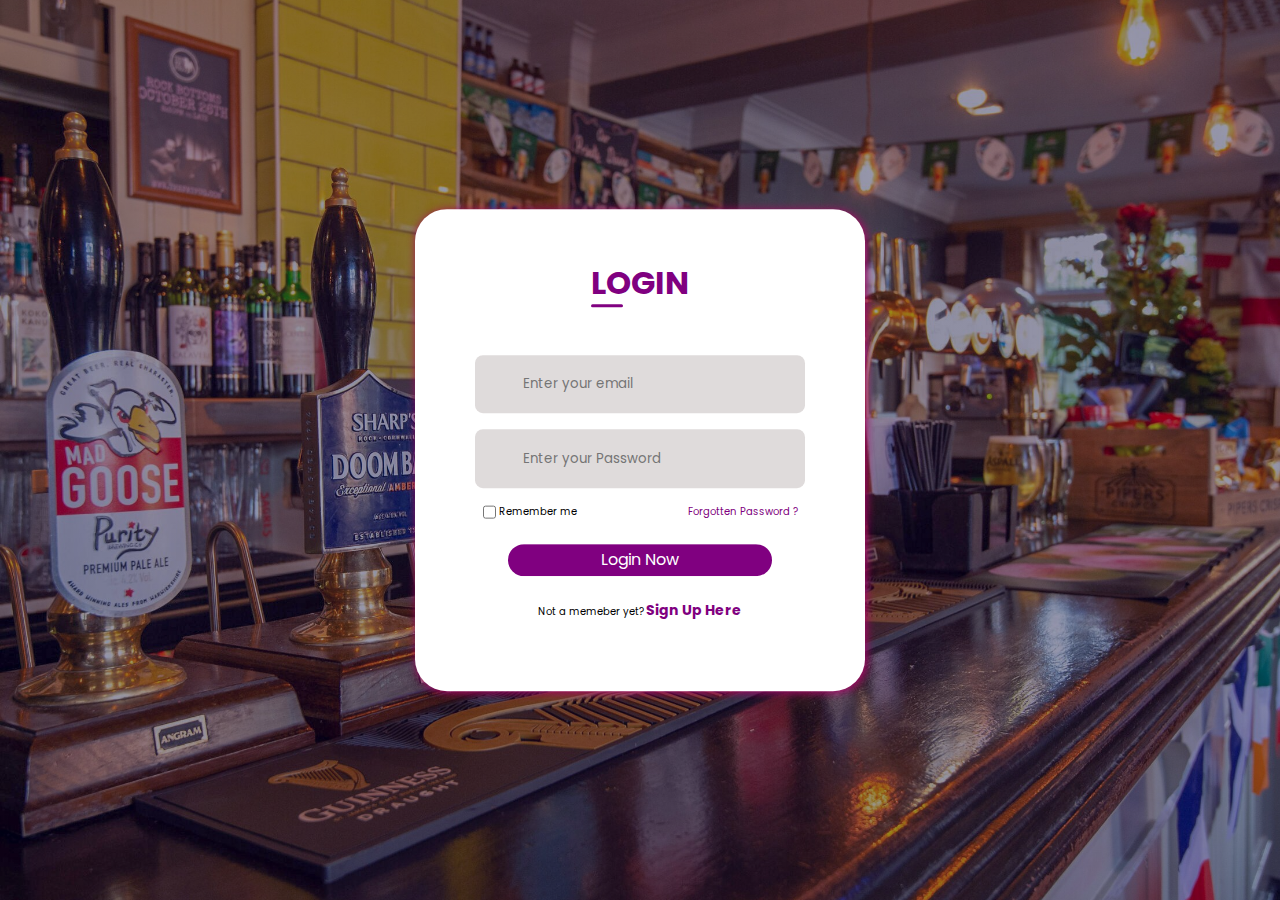
<file: loginSignup/index.html>
<!DOCTYPE html>
<html lang="en">

<head>
    <meta charset="UTF-8">
    <meta http-equiv="X-UA-Compatible" content="IE=edge">
    <meta name="viewport" content="width=device-width, initial-scale=1.0">

    <!-- ICONS SCOUT CSS -->

    <link rel="stylesheet" href="https://unicons.iconscout.com/release/v4.0.0/css/line.css">
    <!-- LOCAL CSS FILE -->
    <link rel="stylesheet" href="styles.css">

    <title>Login Page</title>
</head>

<body>
    <div class="container">

        <div class="loginForm">
            <h1 id="title" class="title"> LOGIN </h1>

            <form action="#">
                <div class="inputGroup">

                    <div id="nameField" class="inputField signUp">
                        <i class="uil uil-user"></i>
                        <input type="text" placeholder="Enter your Full Name" required>
                    </div>

                    <div class="inputField">
                        <i class="uil uil-envelope"></i>
                        <input type="email" placeholder="Enter your email" required>
                    </div>

                    <div class="inputField">
                        <i class="uil uil-lock icon"></i>
                        <input type="password" class="password" placeholder="Enter your Password" required>
                        <i class="uil uil-eye-slash eye"></i>
                    </div>

                    <div id="password" class="inputField signUp">
                        <i class="uil uil-lock icon"></i>
                        <input type="password" class="password" placeholder="Re-Enter your Password" required>
                        <i class="uil uil-eye-slash eye"></i>
                    </div>
                    <div id="tickBox" class="checkBox">
                        <label class="text" for="logcheck">
                            <input type="checkbox" id="logcheck">
                            Remember me
                        </label>
                        <a href="#">Forgotten Password ?</a>
                    </div>

                    

                    <div id="button" class="btn">
                        <button type="button">Login Now</button>
                    </div>

            
                </div>

            </form>

            <div id="signupBox" class="loginSignup">
                <span class="text"> Not a memeber yet?
                    <a href="#" id="signUp" class="signUpLink">Sign Up Here</a>
                </span>
            </div>

            <div id="loginLink" class="loginSignup signUp">
                <span class="text"> Already a member?
                    <a href="#" id="login" class="signUpLink">Log in Here</a>
                </span>
            </div>
        </div>


        <!-- SIGNUP SECTION -->
        <!-- <div class="loginForm">
                <span class="title"> Sign UP </span>

                <form action="#">

                    <div class="inputField">
                        <input type="name" placeholder="Enter your Full name" required>
                        <i class="uil uil-user"></i>
                    </div>

                    <div class="inputField">
                        <input type="email" placeholder="Enter your email" required>
                        <i class="uil uil-envelope"></i>
                    </div>

                    <div class="inputField">
                        <input type="password" class ="password" placeholder="Enter your Password" required>
                        <i class="uil uil-eye-slash eye"></i>
                        <i class="uil uil-lock icon"></i>
                    </div>

                    <div class="inputField">
                        <input type="password" class ="password" placeholder="Enter your Password" required>
                        <i class="uil uil-eye-slash eye"></i>
                        <i class="uil uil-lock icon"></i>
                    </div>

                <div class="checkboxText">

                    <div class="checkboxContent">
                        <input type="checkbox" id="logcheck">
                        <label class="text" for="logcheck">Remember me</label>
                    </div>

                    <a href="#" class="text">Forgotten Password</a>
                </div>

                <div class="inputField button">
                    <input type="button" value="Sign Up Now">
                </div>
        
                </form>

                <div class="loginSignup"> 
                    <span class="text"> Not a memeber yet? 
                        <a href="#" class="text loginLink">Login Here</a>
                    </span>
                </div>
            </div> -->


    </div>

    <script src="script.js"></script>
</body>

</html>
</file>
<file: loginSignup/styles.css>
/* GOOGLE FONTS */

@import url('https://fonts.googleapis.com/css2?family=Dancing+Script&family=Poppins:wght@300;400;500;600;700&display=swap');


* {
    font-family: 'Poppins', sans-serif;
    margin: 0;
    padding: 0;
    box-sizing: border-box;
    /* transition: all 2s ease; */
}

body {
    margin: 0;
    padding: 0;
}

.container {
    background-image: linear-gradient(rgba(0, 0, 50, 0.4), rgba(0, 0, 50, 0.4)), url(/images/background.jpg);
    background-position: center;
    background-size: cover;
    position: relative;
    width: 100%;
    height: 100vh;
}

.container .loginForm {
    position: absolute;
    top: 50%;
    left: 50%;
    /* min-height: 50px;
    min-width: 350px; */
    max-width: 450px;
    width: 90%;
    transform: translate(-50%, -50%);
    background-color: #fff;
    padding: 50px 60px 70px;
    text-align: center;
    overflow: hidden;
    box-shadow: .1rem .1rem .5rem rgb(169, 6, 103);
    border-radius: 2rem;
}

/* LOGIN PAGE TITLE */
.container .loginForm h1 {
    position: relative;
    font-size: 2rem;
    font-weight: bold;
    margin-bottom: 3rem;
    color: purple;
}

.container .loginForm h1::before {
    content: '';
    width: 2rem;
    height: .2rem;
    border-radius: .2rem;
    background: purple;
    position: absolute;
    bottom: 0;
    left: 10;
}

/* INPUTBOX */
.container .loginForm .inputField {
    display: flex;
    align-items: center;
    justify-content: center;
    margin: 1rem 0;
    border-radius: .5rem;
    background-color: rgb(223, 219, 219);
}

.container .loginForm .inputField input {
    width: 100%;
    background: transparent;
    border: 0;
    outline: 0;
    padding: 1.2rem 1rem;
}

/* INPUTBOX ICONS */
.container .loginForm .inputField i {
    margin: 0 1rem;
    color: purple;
    font-size: 1.3rem;
}

.container .loginForm .inputField .eye {
    cursor: pointer;
}

/* REMEBER ME / FORGOTTEN PASSWORD AREA */
.container .loginForm .inputGroup .checkBox {
    display: flex;
    align-items: center;
    justify-content: space-between;
    font-size: 10px;
    padding: 0 .5rem;
}

.container .loginForm .inputGroup .checkBox .text {
    display: flex;
    gap: .2rem;
}

.container .loginForm .inputGroup .checkBox .text:hover {
    color: purple;
    cursor: pointer;
}

.container .loginForm .inputGroup .checkBox input {
    position: relative;
    cursor: pointer;
}

.container .loginForm .inputGroup .checkBox a {
    float: right;
    color: purple;
    text-decoration: none;
}

.container .loginForm .inputGroup .checkBox a:hover {
    text-decoration: underline;
    letter-spacing: .5px;
    transition: all .5s;
}

/* LOGIN BUTTON */
.container .loginForm .btn {
    width: 80%;
    height: 2rem;
    margin: 1.5rem auto;
    border-radius: 1rem;
    overflow: hidden;
}

.container .loginForm .btn button {
    border: none;
    outline: 0;
    width: 100%;
    height: 100%;
    background-color: purple;
    color: #fff;
    cursor: pointer;
    font-size: 16px;
}

.container .loginForm .btn button:hover {
    background-color: rgb(153, 6, 153);
    color: #fff;
    cursor: pointer;
    letter-spacing: 2px;
    transition: all 1s;
}

.signUpBtn{
    display: flex;
    align-items: center;
    justify-content: center;
    width: 70%;
    height: 2rem;
    margin: 1.5rem auto;
    border-radius: 1rem;
    overflow: hidden;
    border: none;
    outline: 0;
    width: 100%;
    height: 100%;
    background-color: purple;
    color: #fff;
    cursor: pointer;
    font-size: 16px;
}

/* SIGN UP/IN ANCHOR TAG */
.container .loginForm .loginSignup {
    font-size: 10px;
}

.container .loginForm .loginSignup a {
    text-decoration: none;
    font-size: 14px;
    font-weight: bold;
    color: purple;
}

.container .loginForm .loginSignup a:hover {
    color: rgb(179, 8, 179);
}



/* SIGN UP LINK */

.container .loginForm .signUp{
    display: none;
}
</file>
